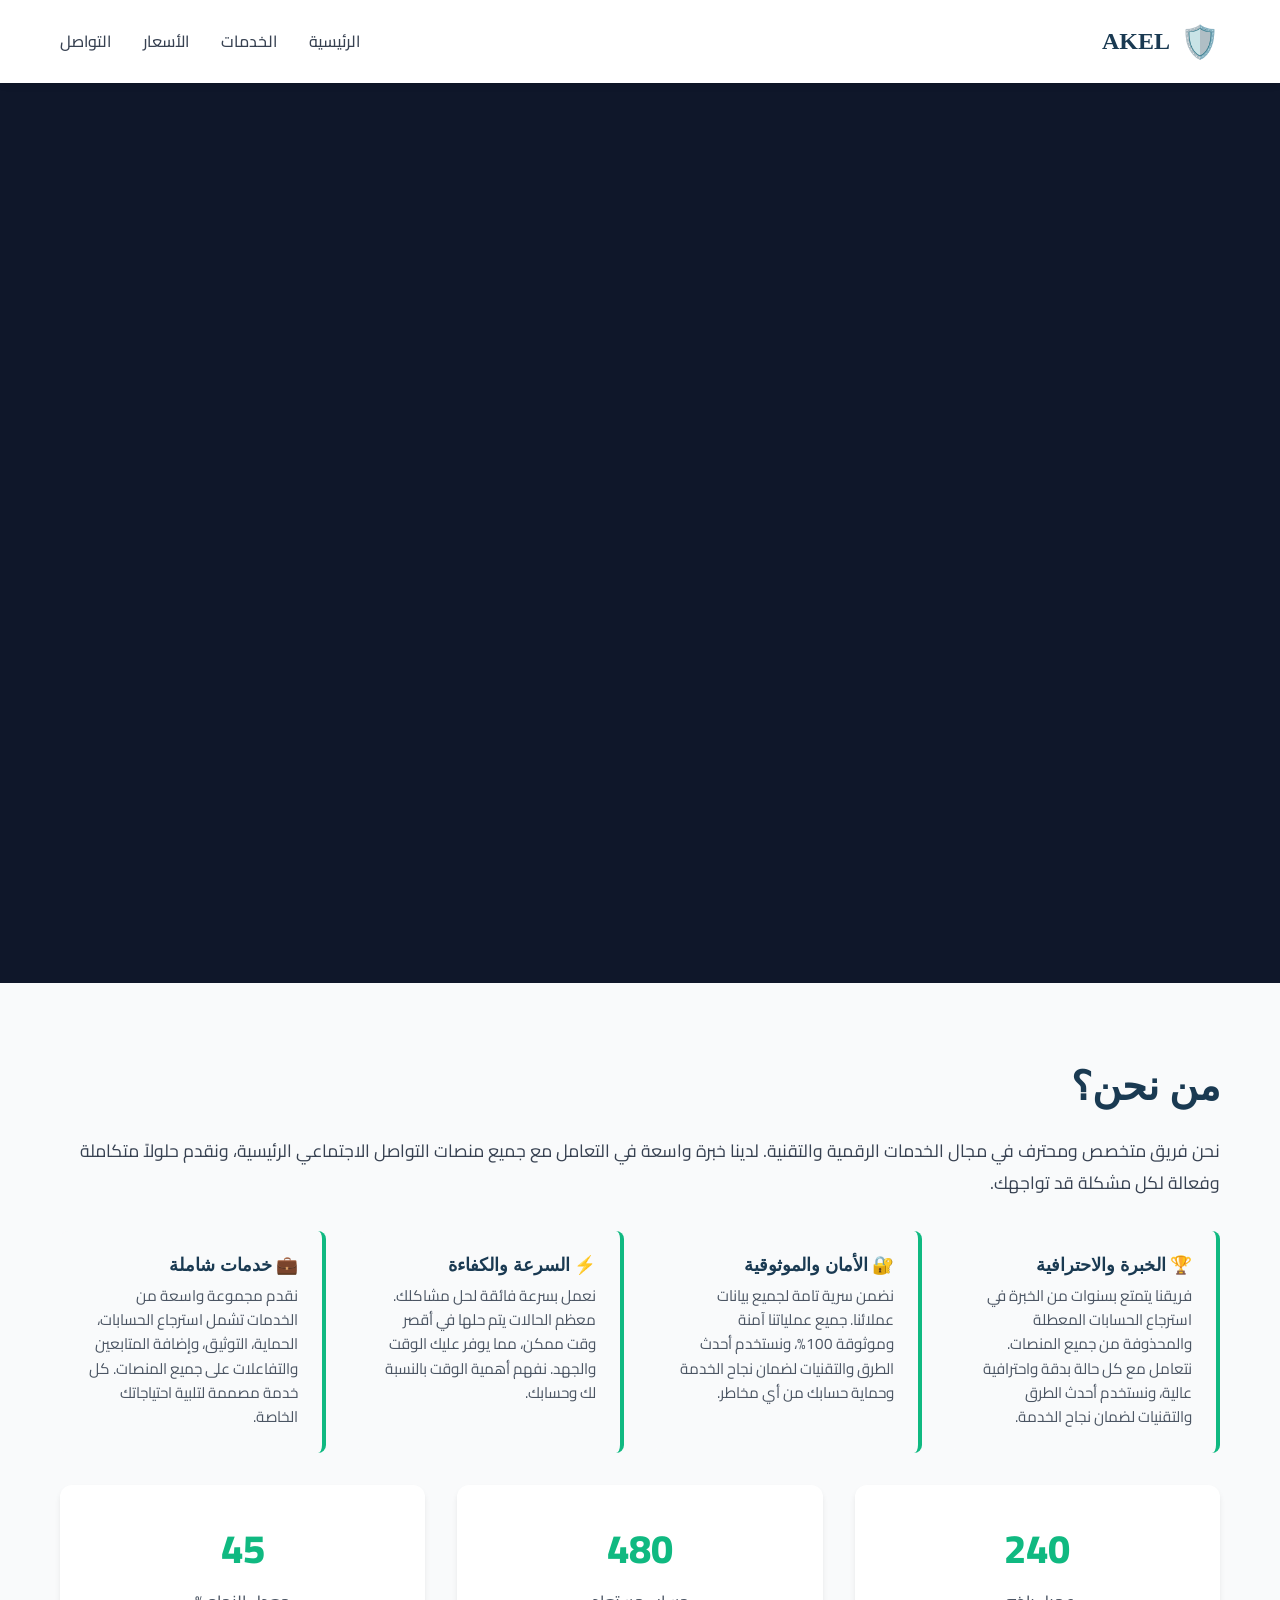
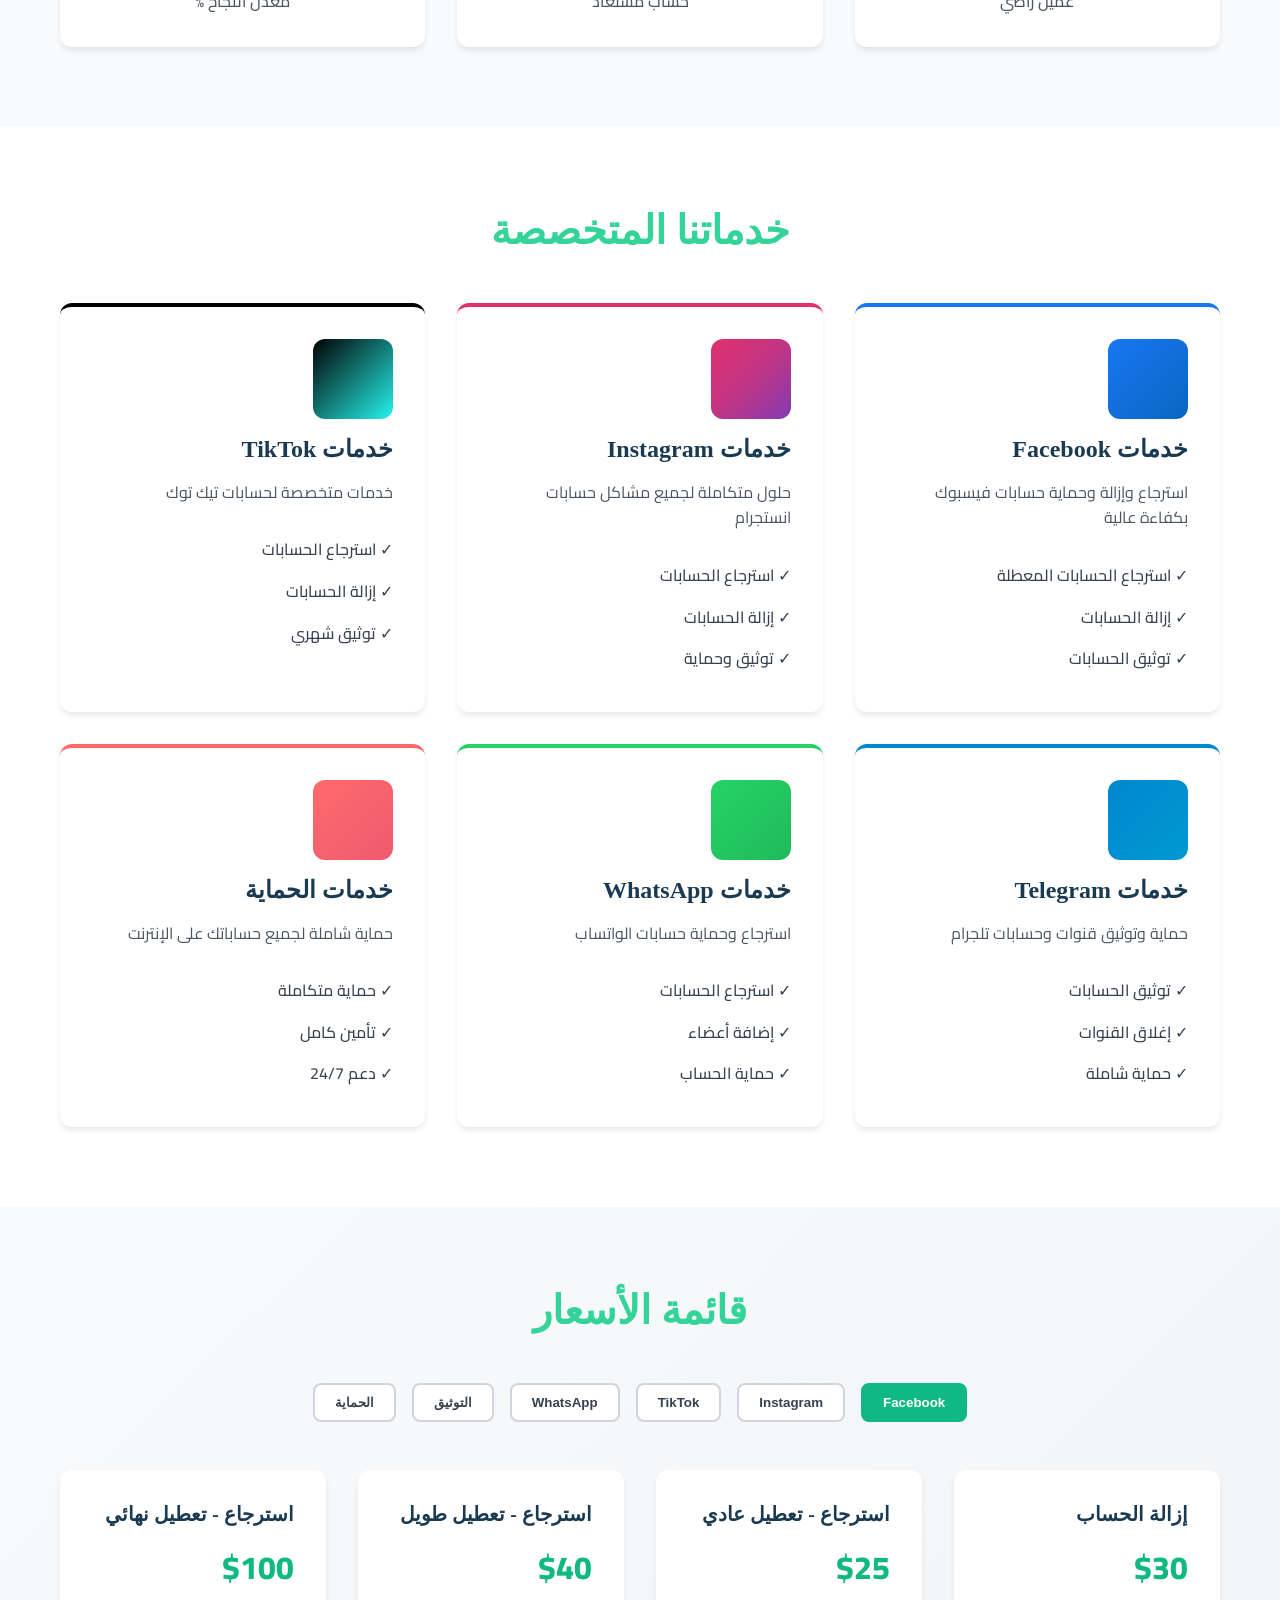
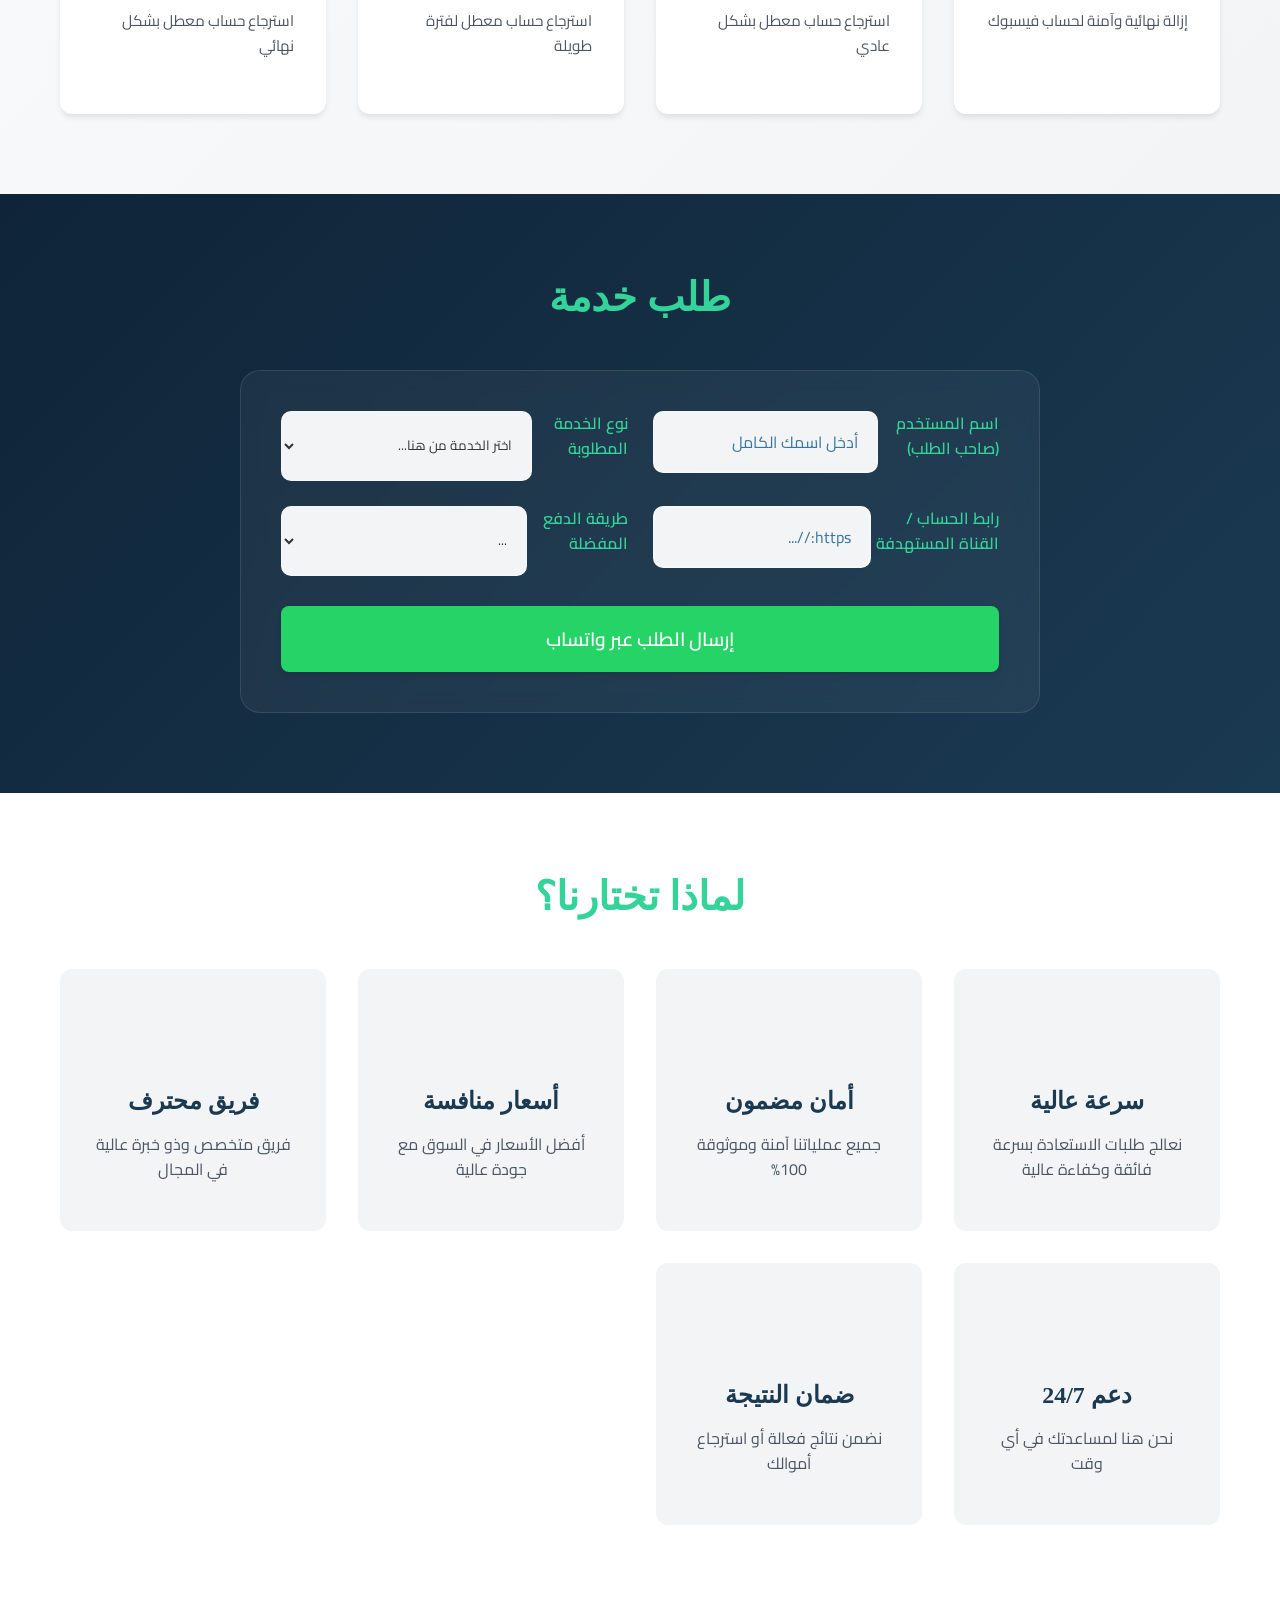
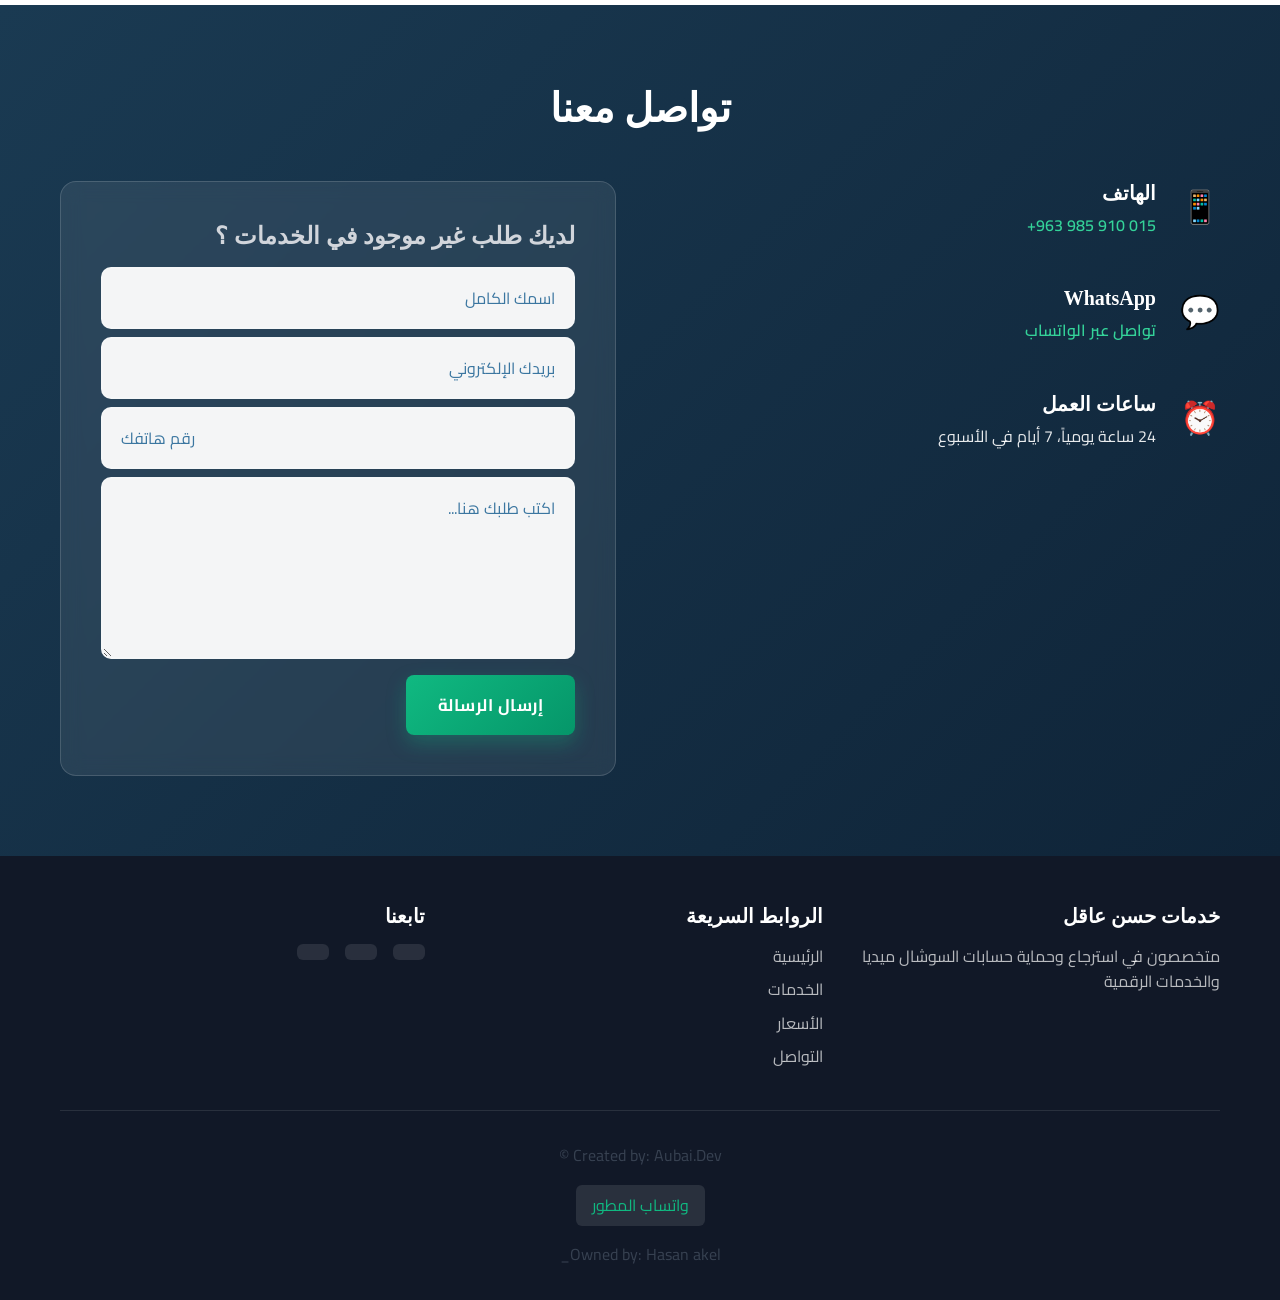
<file: index.html>
<!DOCTYPE html>
<html lang="ar" dir="rtl">
 <head>
  <meta charset="UTF-8" />
  <meta name="viewport" content="width=device-width, initial-scale=1.0" />

  <!-- Page Title -->
  <title>خدمات حسن عاقل الرقمية - استرجاع وحماية الحسابات</title>

  <!-- Basic SEO -->
  <meta
    name="description"
    content="خدمات متخصصة في استرجاع وحماية حسابات السوشال ميديا والخدمات الرقمية"
  />
  <meta name="application-name" content="Hasan Akel" />
  <meta name="apple-mobile-web-app-title" content="Hasan Akel" />

  <!-- Open Graph / Social Preview -->
  <meta property="og:type" content="website" />
  <meta property="og:url" content="https://hasanakel.vercel.app" />
  <meta property="og:title" content="خدمات حسن عاقل الرقمية" />
  <meta
    property="og:description"
    content="استرجاع وحماية حسابات السوشال ميديا بأمان واحترافية."
  />
  <meta property="og:image" content="preview.png" />
  <meta property="og:site_name" content="Hasan Akel" />

  <!-- Favicon -->
  <link rel="icon" type="image/png" href="favicon.png" />

  <!-- Structured Data (Google) -->
  <script type="application/ld+json">
  {
    "@context": "https://schema.org",
    "@type": "WebSite",
    "name": "Hasan Akel",
    "url": "https://hasanakel.vercel.app"
  }
  </script>

  <!-- Fonts -->
  <link rel="preconnect" href="https://fonts.googleapis.com" />
  <link rel="preconnect" href="https://fonts.gstatic.com" crossorigin />
  <link
    href="https://fonts.googleapis.com/css2?family=Cairo:wght@400;800&display=swap"
    rel="stylesheet"
  />

  <!-- CSS -->
  <link rel="stylesheet" href="styles.css" />
 </head>
  <body>
    <!-- Navigation Bar -->
    <nav class="navbar">
      <div class="container">
        <div class="nav-content">
          <div class="logo">
            <span class="logo-icon">🛡️</span>
            <span class="logo-text"> AKEL </span>
          </div>
          <button
            class="mobile-menu-btn"
            id="mobileMenuBtn"
            aria-label="قائمة التنقل الرئيسية"
            aria-expanded="false"
          >
            <span></span>
            <span></span>
            <span></span>
          </button>
          <ul class="nav-menu" id="navMenu">
            <li><a href="#home" class="nav-link">الرئيسية</a></li>
            <li><a href="#services" class="nav-link">الخدمات</a></li>
            <li><a href="#pricing" class="nav-link">الأسعار</a></li>
            <li><a href="#contact" class="nav-link">التواصل</a></li>
          </ul>
        </div>
      </div>
    </nav>

    <!-- Hero Section -->
    <section class="hero" id="home">
      <!-- كود الفيديو -->
      <video autoplay muted loop playsinline preload="none" class="hero-video">
        <!-- رابط فيديو تقني (شبكات/تكنولوجيا) -->
        <source src="background.mp4" type="video/mp4" />
        متصفحك لا يدعم الفيديو.
      </video>
    </section>
    <!-- About Section -->
    <section class="about">
      <div class="container">
        <div class="about-content">
          <div class="about-text">
            <h2>من نحن؟</h2>
            <p>
              نحن فريق متخصص ومحترف في مجال الخدمات الرقمية والتقنية. لدينا خبرة
              واسعة في التعامل مع جميع منصات التواصل الاجتماعي الرئيسية، ونقدم
              حلولاً متكاملة وفعالة لكل مشكلة قد تواجهك.
            </p>

            <div class="about-features">
              <div class="about-feature">
                <h4>🏆 الخبرة والاحترافية</h4>
                <p>
                  فريقنا يتمتع بسنوات من الخبرة في استرجاع الحسابات المعطلة
                  والمحذوفة من جميع المنصات. نتعامل مع كل حالة بدقة واحترافية
                  عالية، ونستخدم أحدث الطرق والتقنيات لضمان نجاح الخدمة.
                </p>
              </div>
              <div class="about-feature">
                <h4>🔐 الأمان والموثوقية</h4>
                <p>
                  نضمن سرية تامة لجميع بيانات عملائنا. جميع عملياتنا آمنة
                  وموثوقة 100%، ونستخدم أحدث الطرق والتقنيات لضمان نجاح الخدمة
                  وحماية حسابك من أي مخاطر.
                </p>
              </div>
              <div class="about-feature">
                <h4>⚡ السرعة والكفاءة</h4>
                <p>
                  نعمل بسرعة فائقة لحل مشاكلك. معظم الحالات يتم حلها في أقصر وقت
                  ممكن، مما يوفر عليك الوقت والجهد. نفهم أهمية الوقت بالنسبة لك
                  وحسابك.
                </p>
              </div>
              <div class="about-feature">
                <h4>💼 خدمات شاملة</h4>
                <p>
                  نقدم مجموعة واسعة من الخدمات تشمل استرجاع الحسابات، الحماية،
                  التوثيق، وإضافة المتابعين والتفاعلات على جميع المنصات. كل خدمة
                  مصممة لتلبية احتياجاتك الخاصة.
                </p>
              </div>
            </div>

            <div class="stats">
              <div class="stat-item">
                <span class="stat-number" data-target="500">0</span>
                <span class="stat-label">عميل راضي</span>
              </div>
              <div class="stat-item">
                <span class="stat-number" data-target="1000">0</span>
                <span class="stat-label">حساب مستعاد</span>
              </div>
              <div class="stat-item">
                <span class="stat-number" data-target="95">0</span>
                <span class="stat-label">معدل النجاح %</span>
              </div>
            </div>
          </div>
        </div>
      </div>
    </section>

    <!-- Services Section -->
    <section class="services" id="services">
      <div class="container">
        <h2 class="section-title">خدماتنا المتخصصة</h2>
        <div class="services-grid">
          <!-- Facebook Services -->
          <div class="service-card facebook-card">
            <div class="service-icon facebook-icon">
              <i class="fab fa-facebook-f"></i>
            </div>
            <h3>خدمات Facebook</h3>
            <p>استرجاع وإزالة وحماية حسابات فيسبوك بكفاءة عالية</p>
            <ul class="service-list">
              <li>✓ استرجاع الحسابات المعطلة</li>
              <li>✓ إزالة الحسابات</li>
              <li>✓ توثيق الحسابات</li>
            </ul>
          </div>

          <!-- Instagram Services -->
          <div class="service-card instagram-card">
            <div class="service-icon instagram-icon">
              <i class="fab fa-instagram"></i>
            </div>
            <h3>خدمات Instagram</h3>
            <p>حلول متكاملة لجميع مشاكل حسابات انستجرام</p>
            <ul class="service-list">
              <li>✓ استرجاع الحسابات</li>
              <li>✓ إزالة الحسابات</li>
              <li>✓ توثيق وحماية</li>
            </ul>
          </div>

          <!-- TikTok Services -->
          <div class="service-card tiktok-card">
            <div class="service-icon tiktok-icon">
              <i class="fab fa-tiktok"></i>
            </div>
            <h3>خدمات TikTok</h3>
            <p>خدمات متخصصة لحسابات تيك توك</p>
            <ul class="service-list">
              <li>✓ استرجاع الحسابات</li>
              <li>✓ إزالة الحسابات</li>
              <li>✓ توثيق شهري</li>
            </ul>
          </div>

          <!-- Telegram Services -->
          <div class="service-card telegram-card">
            <div class="service-icon telegram-icon">
              <i class="fab fa-telegram"></i>
            </div>
            <h3>خدمات Telegram</h3>
            <p>حماية وتوثيق قنوات وحسابات تلجرام</p>
            <ul class="service-list">
              <li>✓ توثيق الحسابات</li>
              <li>✓ إغلاق القنوات</li>
              <li>✓ حماية شاملة</li>
            </ul>
          </div>

          <!-- WhatsApp Services -->
          <div class="service-card whatsapp-card">
            <div class="service-icon whatsapp-icon">
              <i class="fab fa-whatsapp"></i>
            </div>
            <h3>خدمات WhatsApp</h3>
            <p>استرجاع وحماية حسابات الواتساب</p>
            <ul class="service-list">
              <li>✓ استرجاع الحسابات</li>
              <li>✓ إضافة أعضاء</li>
              <li>✓ حماية الحساب</li>
            </ul>
          </div>

          <!-- Security Services -->
          <div class="service-card security-card">
            <div class="service-icon security-icon">
              <i class="fas fa-shield-alt"></i>
            </div>
            <h3>خدمات الحماية</h3>
            <p>حماية شاملة لجميع حساباتك على الإنترنت</p>
            <ul class="service-list">
              <li>✓ حماية متكاملة</li>
              <li>✓ تأمين كامل</li>
              <li>✓ دعم 24/7</li>
            </ul>
          </div>
        </div>
      </div>
    </section>

    <!-- Pricing Section -->
    <section class="pricing" id="pricing">
      <div class="container">
        <h2 class="section-title">قائمة الأسعار</h2>
        <div class="pricing-tabs">
          <button class="tab-btn active" data-tab="facebook">Facebook</button>
          <button class="tab-btn" data-tab="instagram">Instagram</button>
          <button class="tab-btn" data-tab="tiktok">TikTok</button>
          <button class="tab-btn" data-tab="WhatsApp">WhatsApp</button>
          <button class="tab-btn" data-tab="verification">التوثيق</button>
          <button class="tab-btn" data-tab="security">الحماية</button>
        </div>

        <div class="pricing-content">
          <!-- Facebook Pricing -->
          <div class="tab-content active" id="facebook">
            <div class="pricing-grid">
              <div class="pricing-card">
                <h4>إزالة الحساب</h4>
                <div class="price">$30</div>
                <p class="description">إزالة نهائية وآمنة لحساب فيسبوك</p>
              </div>
              <div class="pricing-card">
                <h4>استرجاع - تعطيل عادي</h4>
                <div class="price">$25</div>
                <p class="description">استرجاع حساب معطل بشكل عادي</p>
              </div>
              <div class="pricing-card">
                <h4>استرجاع - تعطيل طويل</h4>
                <div class="price">$40</div>
                <p class="description">استرجاع حساب معطل لفترة طويلة</p>
              </div>
              <div class="pricing-card">
                <h4>استرجاع - تعطيل نهائي</h4>
                <div class="price">$100</div>
                <p class="description">استرجاع حساب معطل بشكل نهائي</p>
              </div>
            </div>
          </div>

          <!-- Instagram Pricing -->
          <div class="tab-content" id="instagram">
            <div class="pricing-grid">
              <div class="pricing-card">
                <h4>إزالة الحساب</h4>
                <div class="price">$30</div>
                <p class="description">إزالة نهائية وآمنة لحساب انستجرام</p>
              </div>
              <div class="pricing-card">
                <h4>استرجاع</h4>
                <div class="price">$40 - $100</div>
                <p class="description">حسب نوع التعطيل والحالة</p>
              </div>
            </div>
          </div>

          <!-- TikTok Pricing -->
          <div class="tab-content" id="tiktok">
            <div class="pricing-grid">
              <div class="pricing-card">
                <h4>إزالة الحساب</h4>
                <div class="price">$50</div>
                <p class="description">إزالة نهائية لحساب تيك توك</p>
              </div>
              <div class="pricing-card">
                <h4>استرجاع الحساب</h4>
                <div class="price">$50 - $100</div>
                <p class="description">حسب نوع التعطيل والحالة</p>
              </div>
            </div>
          </div>
          <div class="tab-content" id="WhatsApp">
            <div class="pricing-card">
              <h4>استرجاع حساب واتساب</h4>
              <div class="price">$35</div>
              <p class="description">استرجاع حساب واتساب مينا</p>
            </div>
          </div>
          <!-- Verification Pricing -->
          <div class="tab-content" id="verification">
            <div class="pricing-grid">
              <div class="pricing-card">
                <h4>توثيق Facebook</h4>
                <div class="price">$10/شهر</div>
                <p class="description">توثيق شهري لحساب فيسبوك</p>
              </div>
              <div class="pricing-card">
                <h4>توثيق Instagram</h4>
                <div class="price">$10/شهر</div>
                <p class="description">توثيق شهري لحساب انستجرام</p>
              </div>
              <div class="pricing-card">
                <h4>توثيق Telegram</h4>
                <div class="price">$6/شهر</div>
                <p class="description">توثيق شهري لحساب تلجرام</p>
              </div>
              <div class="pricing-card">
                <h4>توثيق TikTok</h4>
                <div class="price">$10/شهر</div>
                <p class="description">توثيق شهري لحساب تيك توك</p>
              </div>
            </div>
          </div>

          <!-- Security Pricing -->
          <div class="tab-content" id="security">
            <div class="pricing-grid">
              <div class="pricing-card featured">
                <div class="badge">الأفضل</div>
                <h4>حماية شاملة</h4>
                <div class="price">$20</div>
                <p class="description">حماية شاملة وتأمين كامل لجميع حساباتك</p>
                <ul class="features-list">
                  <li>✓ حماية على جميع المنصات</li>
                  <li>✓ تأمين كامل</li>
                  <li>✓ دعم 24/7</li>
                </ul>
              </div>
            </div>
          </div>
        </div>
      </div>
    </section>

    <!-- Request service section   -->
    <section class="quick-order" id="order-now">
      <div class="container">
        <h2 class="section-title">طلب خدمة</h2>
        <div class="order-form-container">
          <form id="whatsappOrderForm">
            <div class="form-grid">
              <!-- اسم العميل -->
              <div class="form-group">
                <label>اسم المستخدم (صاحب الطلب)</label>
                <input
                  type="text"
                  id="custName"
                  placeholder="أدخل اسمك الكامل"
                  required
                />
              </div>

              <!-- اختيار الخدمة -->
              <div class="form-group">
                <label>نوع الخدمة المطلوبة</label>
                <select id="serviceType" required>
                  <option value="" disabled selected>
                    اختر الخدمة من هنا...
                  </option>
                  <optgroup label="خدمات فيسبوك">
                    <option>استرجاع فيسبوك (تعطيل عادي)</option>
                    <option>استرجاع فيسبوك (تعطيل نهائي)</option>
                    <option>إزالة حساب فيسبوك</option>
                  </optgroup>
                  <optgroup label="خدمات انستجرام">
                    <option>استرجاع حساب انستجرام</option>
                    <option>إزالة حساب انستجرام</option>
                    <option>حماية وتأمين انستجرام</option>
                  </optgroup>
                  <optgroup label="خدمات التوثيق">
                    <option>توثيق (فيسبوك/انستا)</option>
                    <option>توثيق تلجرام</option>
                    <option>توثيق تيك توك</option>
                  </optgroup>
                  <optgroup label="خدمات تيكتوك">
                    <option>ازالة حساب تيكتوك</option>
                    <option>حساب تيكتوك - استرجاع</option>
                  </optgroup>
                  <optgroup label="خدمات تقنية أخرى">
                    <option>فك بند واتساب</option>
                    <option>حماية شاملة لكافة الحسابات</option>
                    <option>تزويد متابعين وتفاعل</option>
                  </optgroup>
                </select>
              </div>

              <!-- رابط الحساب -->
              <div class="form-group">
                <label>رابط الحساب / القناة المستهدفة</label>
                <input
                  type="url"
                  id="accountLink"
                  placeholder="https://..."
                  required
                />
              </div>

              <!-- طريقة الدفع -->
              <div class="form-group">
                <label>طريقة الدفع المفضلة</label>
                <select id="paymentMethod" required>
                  <option value="">...</option>
                  <option value="سيريتل كاش">سيريتل كاش</option>
                  <option value="MTN كاش">MTN كاش</option>
                </select>
              </div>
            </div>
            <!-- صندوق معلومات الدفع المطور مع الملاحظة الهامة -->
            <div
              id="paymentDetailsBox"
              class="payment-details-box"
              style="display: none"
            >
              <h4 id="paymentTitleText">رقم حساب سيرياتيل كاش:</h4>
              <div class="account-number">0985910015</div>

              <p class="instruction-text">
                يرجى التحويل إلى الحساب أعلاه أولاً.
              </p>

              <!-- الملاحظة الهامة جداً -->
              <div class="critical-note">
                <i class="fas fa-exclamation-triangle"></i>
                <strong>ملاحظة هامة جداً:</strong>
                يجب تصوير لقطة شاشة (Screenshot) واضحة لعملية الدفع الناجحة،
                وإرسال الصورة فوراً مع هذا الطلب لتأكيد اشتراكك.
              </div>
            </div>
            <button type="submit" class="btn btn-primary order-btn">
              <i class="fab fa-whatsapp"></i> إرسال الطلب عبر واتساب
            </button>
          </form>
        </div>
      </div>
    </section>

    <!-- Features Section -->
    <section class="features">
      <div class="container">
        <h2 class="section-title">لماذا تختارنا؟</h2>
        <div class="features-grid">
          <div class="feature-item">
            <div class="feature-icon"><i class="fas fa-bolt"></i></div>
            <h3>سرعة عالية</h3>
            <p>نعالج طلبات الاستعادة بسرعة فائقة وكفاءة عالية</p>
          </div>
          <div class="feature-item">
            <div class="feature-icon"><i class="fas fa-shield-alt"></i></div>
            <h3>أمان مضمون</h3>
            <p>جميع عملياتنا آمنة وموثوقة 100%</p>
          </div>
          <div class="feature-item">
            <div class="feature-icon"><i class="fas fa-dollar-sign"></i></div>
            <h3>أسعار منافسة</h3>
            <p>أفضل الأسعار في السوق مع جودة عالية</p>
          </div>
          <div class="feature-item">
            <div class="feature-icon"><i class="fas fa-users"></i></div>
            <h3>فريق محترف</h3>
            <p>فريق متخصص وذو خبرة عالية في المجال</p>
          </div>
          <div class="feature-item">
            <div class="feature-icon"><i class="fas fa-headset"></i></div>
            <h3>دعم 24/7</h3>
            <p>نحن هنا لمساعدتك في أي وقت</p>
          </div>
          <div class="feature-item">
            <div class="feature-icon"><i class="fas fa-check-circle"></i></div>
            <h3>ضمان النتيجة</h3>
            <p>نضمن نتائج فعالة أو استرجاع أموالك</p>
          </div>
        </div>
      </div>
    </section>

    <!-- Contact Section -->
    <section class="contact" id="contact">
      <div class="container">
        <h2 class="section-title">تواصل معنا</h2>
        <div class="contact-content">
          <div class="contact-info">
            <div class="info-item">
              <span class="info-icon">📱</span>
              <div>
                <h4>الهاتف</h4>
                <p>
                  <a id="phoneNumber" href="tel:+963985910015"
                    >+963 985 910 015</a
                  >
                </p>
              </div>
            </div>
            <div class="info-item">
              <span class="info-icon">💬</span>
              <div>
                <h4>WhatsApp</h4>
                <p>
                  <a href="https://wa.me/963985910015" target="_blank"
                    >تواصل عبر الواتساب</a
                  >
                </p>
              </div>
            </div>
            <div class="info-item">
              <span class="info-icon">⏰</span>
              <div>
                <h4>ساعات العمل</h4>
                <p>24 ساعة يومياً، 7 أيام في الأسبوع</p>
              </div>
            </div>
          </div>
          <div class="contact-form">
            <form id="contactForm">
              <h3 style="color: #d1d5db; margin-bottom: 1rem">
                لديك طلب غير موجود في الخدمات ؟
              </h3>
              <!-- في حقل الاسم: -->
              <div class="form-group">
                <label for="contactName" style="display: none"
                  >اسمك الكامل</label
                >
                <input
                  type="text"
                  placeholder="اسمك الكامل"
                  id="contactName"
                  required
                />
              </div>
              <!-- في حقل البريد: -->
              <div class="form-group">
                <label for="contactEmail" style="display: none"
                  >بريدك الإلكتروني</label
                >
                <input
                  type="email"
                  placeholder="بريدك الإلكتروني"
                  id="contactEmail"
                  required
                />
              </div>
              <!-- في حقل الهاتف: -->
              <div class="form-group">
                <label for="contactPhone" style="display: none"
                  >رقم هاتفك</label
                >
                <input
                  type="tel"
                  placeholder="رقم هاتفك"
                  id="contactPhone"
                  required
                />
              </div>
              <!-- في حقل الرسالة: -->
              <div class="form-group">
                <label for="contactMessage" style="display: none"
                  >اكتب طلبك هنا</label
                >
                <textarea
                  placeholder="اكتب طلبك هنا..."
                  id="contactMessage"
                  rows="5"
                  required
                ></textarea>
              </div>
              <button type="submit" class="btn btn-primary">
                إرسال الرسالة
              </button>
            </form>
          </div>
        </div>
      </div>
    </section>

    <!-- Footer -->
    <footer class="footer">
      <div class="container">
        <div class="footer-content">
          <div class="footer-section">
            <h4>خدمات حسن عاقل</h4>
            <p>
              متخصصون في استرجاع وحماية حسابات السوشال ميديا والخدمات الرقمية
            </p>
          </div>
          <div class="footer-section">
            <h4>الروابط السريعة</h4>
            <ul>
              <li><a href="#home">الرئيسية</a></li>
              <li><a href="#services">الخدمات</a></li>
              <li><a href="#pricing">الأسعار</a></li>
              <li><a href="#contact">التواصل</a></li>
            </ul>
          </div>
          <div class="footer-section">
            <h4>تابعنا</h4>
            <div class="social-links">
              <!-- الكود المعدل: -->
              <a
                href="https://www.facebook.com/share/1GpLkVhTzq/"
                class="social-link facebook"
                target="_blank"
                aria-label="صفحة حسن عاقل على فيسبوك"
                ><i class="fab fa-facebook-f"></i
              ></a>

              <!-- إضافة كلاس instagram -->
              <a
                href="https://www.instagram.com/h_n_akel?igsh=ZTV5NGE1MzVsYjIy"
                class="social-link instagram"
                target="_blank"
                aria-label="صفحة حسن عاقل على انسغرام"
                ><i class="fab fa-instagram"></i
              ></a>

              <!-- الواتساب لديه الكلاس فعلياً -->
              <a
                href="https://wa.me/963985910015"
                class="social-link whatsapp-footer"
                target="_blank"
                aria-label="قناة حسن عاقل على واتس اب"
                ><i class="fab fa-whatsapp"></i
              ></a>
            </div>
          </div>
        </div>
        <div class="footer-bottom">
          <p>Created by: Aubai.Dev &copy;</p>
          <p>
            <a
              href="https://api.whatsapp.com/send?phone=963997008722"
              class="social-link whatsapp-footer"
              target="_blank"
              aria-label="قناة حسن عاقل على واتس اب"
              >واتساب المطور</a
            >
          </p>
          <p>Owned by: Hasan akel_</p>
        </div>
      </div>
    </footer>
    <button id="backToTop" class="back-to-top" title="العودة للأعلى">
      <i class="fas fa-chevron-up"></i>
    </button>
    <script src="script.js"></script>
  </body>
</html>
</file>
<file: styles.css>
/* ===================================
   HASSAN AQEL SERVICES - DESIGN SYSTEM
   ===================================
   
   Design Philosophy: Modern, Professional, Tech-Forward
   - Bold Typography: Playfair Display for headers, Cairo for body
   - Color Palette: Deep blue (#1a3a52), Vibrant green (#10b981), Neutral grays
   - Spacing: Generous whitespace, 8px grid system
   - Interactions: Smooth transitions, hover effects, scroll animations
   - Depth: Subtle shadows, layered cards, gradient accents
*/

/* ===================================
   1. ROOT & VARIABLES
   =================================== */

:root {
  --primary: #1a3a52;
  --primary-dark: #0f2438;
  --primary-light: #3f97d6;
  --accent: #10b981;
  --accent-light: #34d399;
  --accent-dark: #059669;
  --danger: #ef4444;
  --warning: #f59e0b;
  --success: #10b981;
  --gray-50: #f9fafb;
  --gray-100: #f3f4f6;
  --gray-200: #e5e7eb;
  --gray-300: #d1d5db;
  --gray-400: #3b76a0;
  --gray-500: #6b7280;
  --gray-600: #4b5563;
  --gray-700: #374151;
  --gray-800: #1f2937;

  --gray-900: #111827;

  --font-display: "Playfair Display", serif;
  --font-body: "Cairo", sans-serif;

  --shadow-sm: 0 1px 2px 0 rgba(0, 0, 0, 0.05);
  --shadow-md: 0 4px 6px -1px rgba(0, 0, 0, 0.1);
  --shadow-lg: 0 10px 15px -3px rgba(0, 0, 0, 0.1);
  --shadow-xl: 0 20px 25px -5px rgba(0, 0, 0, 0.1);
  --shadow-2xl: 0 25px 50px -12px rgba(0, 0, 0, 0.25);

  --transition: all 0.3s cubic-bezier(0.4, 0, 0.2, 1);
  --transition-fast: all 0.15s ease-out;
}

/* ===================================
   2. GLOBAL STYLES
   =================================== */

* {
  margin: 0;
  padding: 0;
  box-sizing: border-box;
}

html {
  scroll-behavior: smooth;
}

body {
  font-family: var(--font-body);
  color: var(--gray-800);
  background-color: #ffffff;
  line-height: 1.6;
  overflow-x: hidden;
}

.container {
  max-width: 1200px;
  margin: 0 auto;
  padding: 0 20px;
}

/* ===================================
   3. TYPOGRAPHY
   =================================== */

h1,
h2,
h3,
h4,
h5,
h6 {
  font-family: var(--font-display);
  font-weight: 700;
  line-height: 1.2;
  color: var(--primary);
}

h1 {
  font-size: 3.5rem;
  font-weight: 800;
}

h2 {
  font-size: 2.5rem;
  margin-bottom: 1rem;
}

h3 {
  font-size: 1.5rem;
}

h4 {
  font-size: 1.25rem;
}

p {
  font-size: 1rem;
  color: var(--gray-700);
  margin-bottom: 1rem;
}

a {
  color: var(--accent);
  text-decoration: none;
  transition: var(--transition-fast);
}

a:hover {
  color: var(--accent-dark);
}

/* ===================================
   4. BUTTONS
   =================================== */

.btn {
  display: inline-block;
  padding: 12px 28px;
  border: none;
  border-radius: 8px;
  font-family: var(--font-body);
  font-size: 1rem;
  font-weight: 600;
  cursor: pointer;
  transition: var(--transition);
  text-align: center;
  white-space: nowrap;
}

.btn-primary {
  background: linear-gradient(
    135deg,
    var(--accent) 0%,
    var(--accent-dark) 100%
  );
  color: white;
  box-shadow: var(--shadow-md);
}

.btn-primary:hover {
  transform: translateY(-2px);
  box-shadow: var(--shadow-lg);
}

.btn-secondary {
  background: transparent;
  color: var(--primary-light);
  border: 2px solid var(--primary-light);
}

.btn-secondary:hover {
  background: var(--primary);
  color: white;
}
/* تأثيرات الألوان لروابط التواصل في الفوتر */

/* فيسبوك - اللون الأزرق الرسمي */
.social-link.facebook:hover {
  background-color: #1877f2 !important;
  color: white !important;
  border-color: #1877f2 !important;
  box-shadow: 0 4px 15px rgba(24, 119, 242, 0.4);
}

/* انستغرام - تدرج لوني احترافي */
.social-link.instagram:hover {
  background: linear-gradient(
    45deg,
    #f09433 0%,
    #e6683c 25%,
    #dc2743 50%,
    #cc2366 75%,
    #bc1888 100%
  ) !important;
  color: white !important;
  border-color: transparent !important;
  box-shadow: 0 4px 15px rgba(220, 39, 67, 0.4);
}

/* واتساب - اللون الأخضر الرسمي (تم تحديثه للتناسق) */
.social-link.whatsapp-footer:hover {
  background-color: #25d366 !important;
  color: white !important;
  border-color: #25d366 !important;
  box-shadow: 0 4px 15px rgba(37, 211, 102, 0.4);
}

/* ===================================
   5. NAVIGATION BAR
   =================================== */

.navbar {
  position: sticky;
  top: 0;
  z-index: 1000;
  background: white;
  box-shadow: var(--shadow-md);
  transition: var(--transition);
}

.nav-content {
  display: flex;
  justify-content: space-between;
  align-items: center;
  padding: 1rem 0;
}

.logo {
  display: flex;
  align-items: center;
  gap: 10px;
  font-size: 1.5rem;
  font-weight: 700;
  color: var(--primary);
}

.logo-icon {
  font-size: 2rem;
}

.logo-text {
  font-family: var(--font-display);
}

.nav-menu {
  display: flex;
  list-style: none;
  gap: 2rem;
}

.nav-link {
  color: var(--gray-700);
  font-weight: 500;
  position: relative;
  transition: var(--transition-fast);
}

.nav-link::after {
  content: "";
  position: absolute;
  bottom: -5px;
  right: 0;
  width: 0;
  height: 2px;
  background: var(--accent);
  transition: width 0.3s ease;
}

.nav-link:hover::after {
  width: 100%;
}

.mobile-menu-btn {
  display: none;
  flex-direction: column;
  gap: 5px;
  background: none;
  border: none;
  cursor: pointer;
}

.mobile-menu-btn span {
  width: 25px;
  height: 3px;
  background: var(--primary);
  border-radius: 2px;
  transition: var(--transition-fast);
}

/* ===================================
   6. HERO SECTION (VIDEO BACKGROUND)
   =================================== */

.hero {
  position: relative;
  min-height: 100vh;
  display: flex;
  align-items: center;
  overflow: hidden;
  background-color: #0f172a; /* لون احتياطي في حال تأخر الفيديو */
}

/* تنسيق الفيديو ليكون خلفية كاملة */
.hero-video {
  position: absolute;
  top: 0;
  left: 0;
  width: 100%;
  height: 100%;
  object-fit: cover; /* يضمن تغطية الفيديو للشاشة دون تشويه */
  z-index: 0;
}


.hero-buttons {
  display: flex;
  gap: 1rem;
  animation: slideInUp 0.8s ease-out 0.2s both;
}

/* تنسيق الصور العائمة (Floating Cards) كما هي */
.hero-image {
  position: relative;
  left: 0;
  height: 400px;
}

.floating-card {
  position: absolute;
  width: 100px;
  height: 100px;
  background: white;
  border-radius: 12px;
  display: flex;
  align-items: center;
  justify-content: center;
  font-size: 3rem;
  box-shadow: var(--shadow-xl);
  animation: float 3s ease-in-out infinite;
}

.card-2 {
  top: 130px;
  right: 50px;
  animation-delay: 0.5s;
}
.card-3 {
  bottom: 50px;
  right: 150px;
  animation-delay: 1s;
}

@keyframes float {
  0%,
  100% {
    transform: translateY(0px);
  }
  50% {
    transform: translateY(-20px);
  }
}

@keyframes slideInUp {
  from {
    opacity: 0;
    transform: translateY(30px);
  }
  to {
    opacity: 1;
    transform: translateY(0);
  }
}

/* للموبايل */
/* للموبايل */
@media (max-width: 768px) {
  .hero {
    position: relative;
    min-height: 50vh;
    display: flex;
    align-items: center;
    overflow: hidden;
    background-color: #0f172a;
  }
  .hero-video {
    position: absolute;
    top: 0;
    left: 0;
    width: 100%;
    height: 100%;
    object-fit: contain;
    z-index: 0;
  }
}
/* ===================================
   7. ABOUT SECTION
   =================================== */

.about {
  padding: 5rem 0;
  background: var(--gray-50);
}

.about-text h2 {
  color: var(--primary);
  margin-bottom: 1.5rem;
}

.about-text p {
  font-size: 1.1rem;
  color: var(--gray-700);
  margin-bottom: 2rem;
  line-height: 1.8;
}

.about-features {
  display: grid;
  grid-template-columns: repeat(auto-fit, minmax(250px, 1fr));
  gap: 2rem;
  margin-bottom: 2rem;
}

.about-feature {
  background: var(--gray-50);
  padding: 1.5rem;
  border-radius: 8px;
  border-right: 4px solid var(--accent);
}

.about-feature h4 {
  color: var(--primary);
  margin-bottom: 0.5rem;
  font-size: 1.1rem;
}

.about-feature p {
  font-size: 0.95rem;
  color: var(--gray-600);
  margin-bottom: 0;
  line-height: 1.6;
}

.stats {
  display: grid;
  grid-template-columns: repeat(auto-fit, minmax(200px, 1fr));
  gap: 2rem;
  margin-top: 2rem;
}

.stat-item {
  text-align: center;
  padding: 2rem;
  background: white;
  border-radius: 12px;
  box-shadow: var(--shadow-md);
}

.stat-number {
  display: block;
  font-size: 2.5rem;
  font-weight: 800;
  color: var(--accent);
  margin-bottom: 0.5rem;
}

.stat-label {
  color: var(--gray-600);
  font-weight: 500;
}

/* ===================================
   8. SERVICES SECTION
   =================================== */

.services {
  padding: 5rem 0;
  background: white;
}

.section-title {
  text-align: center;
  margin-bottom: 3rem;
  font-size: 2.5rem;
  color: var(--accent-light);
}

.services-grid {
  display: grid;
  grid-template-columns: repeat(auto-fit, minmax(300px, 1fr));
  gap: 2rem;
}

.service-card {
  background: white;
  border-radius: 12px;
  padding: 2rem;
  box-shadow: var(--shadow-md);
  transition: var(--transition);
  border-top: 4px solid var(--accent);
}

.service-card:hover {
  transform: translateY(-8px);
  box-shadow: var(--shadow-xl);
}

.service-icon {
  font-size: 3rem;
  margin-bottom: 1rem;
  color: var(--accent);
  display: flex;
  align-items: center;
  justify-content: center;
  width: 80px;
  height: 80px;
  background: linear-gradient(
    135deg,
    var(--accent) 0%,
    var(--accent-dark) 100%
  );
  border-radius: 12px;
  color: white;
}

.service-icon i {
  font-size: 2.5rem;
}

/* Facebook Colors */
.facebook-icon {
  background: linear-gradient(135deg, #1877f2 0%, #0a66c2 100%) !important;
}

.facebook-card {
  border-top-color: #1877f2 !important;
}

.facebook-card:hover {
  box-shadow: 0 10px 30px rgba(24, 119, 242, 0.3);
}

/* Instagram Colors */
.instagram-icon {
  background: linear-gradient(
    135deg,
    #e1306c 0%,
    #c13584 50%,
    #833ab4 100%
  ) !important;
}

.instagram-card {
  border-top-color: #e1306c !important;
}

.instagram-card:hover {
  box-shadow: 0 10px 30px rgba(225, 48, 108, 0.3);
}

/* TikTok Colors */
.tiktok-icon {
  background: linear-gradient(135deg, #000000 0%, #25f4ee 100%) !important;
}

.tiktok-card {
  border-top-color: #000000 !important;
}

.tiktok-card:hover {
  box-shadow: 0 10px 30px rgba(0, 0, 0, 0.3);
}

/* Telegram Colors */
.telegram-icon {
  background: linear-gradient(135deg, #0088cc 0%, #0098d4 100%) !important;
}

.telegram-card {
  border-top-color: #0088cc !important;
}

.telegram-card:hover {
  box-shadow: 0 10px 30px rgba(0, 136, 204, 0.3);
}

/* WhatsApp Colors */
.whatsapp-icon {
  background: linear-gradient(135deg, #25d366 0%, #20ba5a 100%) !important;
}

.whatsapp-card {
  border-top-color: #25d366 !important;
}

.whatsapp-card:hover {
  box-shadow: 0 10px 30px rgba(37, 211, 102, 0.3);
}

/* Security Colors */
.security-icon {
  background: linear-gradient(135deg, #ff6b6b 0%, #ee5a6f 100%) !important;
}

.security-card {
  border-top-color: #ff6b6b !important;
}

.security-card:hover {
  box-shadow: 0 10px 30px rgba(255, 107, 107, 0.3);
}

.service-card h3 {
  margin-bottom: 1rem;
  color: var(--primary);
}

.service-card p {
  margin-bottom: 1.5rem;
  color: var(--gray-600);
}

.service-list {
  list-style: none;
}

.service-list li {
  padding: 0.5rem 0;
  color: var(--gray-700);
  font-weight: 500;
}

/* ===================================
   9. PRICING SECTION
   =================================== */

.pricing {
  padding: 5rem 0;
  background: linear-gradient(135deg, var(--gray-50) 0%, var(--gray-100) 100%);
}

.pricing-tabs {
  display: flex;
  justify-content: center;
  gap: 1rem;
  margin-bottom: 3rem;
  flex-wrap: wrap;
}

.tab-btn {
  padding: 10px 20px;
  border: 2px solid var(--gray-300);
  background: white;
  color: var(--gray-700);
  border-radius: 8px;
  cursor: pointer;
  transition: var(--transition);
  font-weight: 600;
}

.tab-btn.active {
  background: var(--accent);
  color: white;
  border-color: var(--accent);
}

.tab-btn:hover {
  border-color: var(--accent);
  color: var(--accent);
}

.pricing-content {
  position: relative;
}

.tab-content {
  display: none;
  animation: fadeIn 0.3s ease-out;
}

.tab-content.active {
  display: block;
}

@keyframes fadeIn {
  from {
    opacity: 0;
    transform: translateY(10px);
  }
  to {
    opacity: 1;
    transform: translateY(0);
  }
}

.pricing-grid {
  display: grid;
  grid-template-columns: repeat(auto-fit, minmax(250px, 1fr));
  gap: 2rem;
}

.pricing-card {
  background: white;
  border-radius: 12px;
  padding: 2rem;
  box-shadow: var(--shadow-md);
  transition: var(--transition);
  position: relative;
}

.pricing-card.featured {
  transform: scale(1.05);
  box-shadow: var(--shadow-xl);
  border: 2px solid var(--accent);
}

.pricing-card:hover {
  transform: translateY(-5px);
  box-shadow: var(--shadow-lg);
}

.pricing-card.featured:hover {
  transform: scale(1.05) translateY(-5px);
}

.badge {
  position: absolute;
  top: -12px;
  right: 20px;
  background: var(--accent);
  color: white;
  padding: 4px 12px;
  border-radius: 20px;
  font-size: 0.75rem;
  font-weight: 700;
}

.pricing-card h4 {
  color: var(--primary);
  margin-bottom: 1rem;
}

.price {
  font-size: 2rem;
  font-weight: 800;
  color: var(--accent);
  margin-bottom: 1rem;
}

.description {
  color: var(--gray-600);
  font-size: 0.95rem;
  margin-bottom: 1.5rem;
}

.features-list {
  list-style: none;
}

.features-list li {
  padding: 0.5rem 0;
  color: var(--gray-700);
  font-weight: 500;
}

/* ===================================
   10. FEATURES SECTION
   =================================== */

.features {
  padding: 5rem 0;
  background: white;
}

.features-grid {
  display: grid;
  grid-template-columns: repeat(auto-fit, minmax(250px, 1fr));
  gap: 2rem;
}

.feature-item {
  text-align: center;
  padding: 2rem;
  border-radius: 12px;
  background: var(--gray-100);
  transition: var(--transition);
}

.feature-item:hover {
  background: var(--accent);
  transform: translateY(-5px);
}

.feature-item:hover h3,
.feature-item:hover p {
  color: white;
}

.feature-icon {
  font-size: 3rem;
  margin-bottom: 1rem;
  color: var(--accent);
  display: flex;
  align-items: center;
  justify-content: center;
  width: 70px;
  height: 70px;
  background: var(--gray-100);
  border-radius: 50%;
}

.feature-item:hover .feature-icon {
  background: var(--accent);
  color: white;
}

.feature-icon i {
  font-size: 2rem;
}

.feature-item h3 {
  color: var(--primary);
  margin-bottom: 1rem;
}

.feature-item p {
  color: var(--gray-600);
}

/* ===================================
   11. QUICK ORDER
   =================================== */
.quick-order {
  padding: 80px 0;
  background: linear-gradient(135deg, #0f2438 0%, #1a3a52 100%);
  color: white;
}

.order-form-container {
  max-width: 800px;
  margin: 0 auto;
  background: rgba(255, 255, 255, 0.05);
  padding: 40px;
  border-radius: 20px;
  border: 1px solid rgba(255, 255, 255, 0.1);
  backdrop-filter: blur(10px);
}

.form-grid {
  display: grid;
  grid-template-columns: 1fr 1fr;
  gap: 25px;
  margin-bottom: 30px;
}

.quick-order .form-group label {
  display: block;
  margin-bottom: 10px;
  font-weight: 600;
  color: var(--accent-light);
}

.quick-order input,
.quick-order select {
  width: 100%;
  padding: 12px 15px;
  border-radius: 10px;
  border: 1px solid rgba(255, 255, 255, 0.2);
  background: rgba(255, 255, 255, 0.95);
  color: #333;
  font-family: "Cairo", sans-serif;
}

.order-btn {
  width: 100%;
  padding: 15px !important;
  font-size: 1.2rem !important;
  background: #25d366 !important;
  border: none !important;
}

.order-btn:hover {
  background: #1eb954 !important;
  transform: translateY(-3px);
}

/* للموبايل */
@media (max-width: 768px) {
  .form-grid {
    grid-template-columns: 1fr;
  }
}
/* تنسيق قسم طلب الخدمة الجديد */
.quick-order {
  padding: 80px 0;
  background: linear-gradient(135deg, #0f2438 0%, #1a3a52 100%);
  color: white;
}

.order-form-container {
  max-width: 800px;
  margin: 0 auto;
  background: rgba(255, 255, 255, 0.05);
  padding: 40px;
  border-radius: 20px;
  border: 1px solid rgba(255, 255, 255, 0.1);
  backdrop-filter: blur(10px);
}

.form-grid {
  display: grid;
  grid-template-columns: 1fr 1fr;
  gap: 25px;
  margin-bottom: 30px;
}

.quick-order .form-group label {
  display: block;
  margin-bottom: 10px;
  font-weight: 600;
  color: var(--accent-light);
}

.quick-order input,
.quick-order select {
  width: 100%;
  padding: 12px 15px;
  border-radius: 10px;
  border: 1px solid rgba(255, 255, 255, 0.2);
  background: rgba(255, 255, 255, 0.95);
  color: #333;
  font-family: "Cairo", sans-serif;
}

.order-btn {
  width: 100%;
  padding: 15px !important;
  font-size: 1.2rem !important;
  background: #25d366 !important; /* لون الواتساب */
  border: none !important;
}

.order-btn:hover {
  background: #1eb954 !important;
  transform: translateY(-3px);
}

/* للموبايل */
@media (max-width: 768px) {
  .form-grid {
    grid-template-columns: 1fr;
  }
}
/* تنسيق صندوق معلومات الدفع المماثل للصورة */
.payment-details-box {
  margin: 20px 0;
  padding: 20px;
  border-radius: 15px;
  text-align: center;
  background-color: #ffffff; /* خلفية بيضاء لبروز النص */
  color: #333;
  transition: all 0.3s ease-in-out;
  animation: fadeIn 0.5s ease;
}

.payment-details-box h4 {
  font-size: 1.3rem;
  margin-bottom: 15px;
  font-weight: 700;
}

.payment-details-box .account-number {
  font-size: 2.2rem;
  font-weight: 800;
  margin-bottom: 15px;
  letter-spacing: 2px;
  color: #000;
}

.payment-details-box p {
  font-size: 0.95rem;
  color: #666;
  margin-bottom: 0;
}

/* حالة سيريتل كاش (إطار أحمر منقط) */
.payment-details-box.syriatel-style {
  border: 3px dashed #d14d5d;
}
.payment-details-box.syriatel-style h4 {
  color: #d14d5d;
}

/* حالة MTN كاش (إطار أصفر منقط) */
.payment-details-box.mtn-style {
  border: 3px dashed #ffcc00;
}
.payment-details-box.mtn-style h4 {
  color: #cca300;
}

@keyframes fadeIn {
  from {
    opacity: 0;
    transform: translateY(-10px);
  }
  to {
    opacity: 1;
    transform: translateY(0);
  }
} /* تنسيق الملاحظة الهامة داخل صندوق الدفع */
.critical-note {
  margin-top: 15px;
  padding: 12px;
  background-color: #fff5f5; /* خلفية محمرة خفيفة */
  border: 1px solid #feb2b2;
  border-radius: 10px;
  color: #c53030; /* لون أحمر غامق للتنبيه */
  font-size: 0.9rem;
  line-height: 1.5;
  text-align: right;
  display: flex;
  flex-direction: column;
  gap: 5px;
}

.critical-note i {
  font-size: 1.2rem;
  margin-bottom: 5px;
  color: #ef4444;
}

.critical-note strong {
  font-weight: 800;
  text-decoration: underline;
}

.instruction-text {
  font-weight: 600;
  color: #444;
  margin-bottom: 10px;
}

/* تعديل بسيط للصندوق ليتناسب مع المحتوى الجديد */
.payment-details-box {
  box-shadow: 0 10px 25px rgba(0, 0, 0, 0.1);
}
/* تنسيق خانة رفع الملفات */
.screenshot-group {
  margin-top: 15px;
  animation: fadeIn 0.5s ease;
}

.file-input-wrapper {
  position: relative;
  width: 100%;
  height: 50px;
  background: #fff;
  border: 2px dashed var(--accent);
  border-radius: 10px;
  display: flex;
  align-items: center;
  justify-content: center;
  cursor: pointer;
  overflow: hidden;
}

.file-input-wrapper input[type="file"] {
  position: absolute;
  width: 100%;
  height: 100%;
  opacity: 0;
  cursor: pointer;
}

.custom-file-label {
  color: var(--primary);
  font-weight: 600;
  display: flex;
  align-items: center;
  gap: 10px;
}

.custom-file-label i {
  font-size: 1.5rem;
  color: var(--accent);
}

/* عندما يختار الزبون ملفاً */
.file-input-wrapper.file-selected {
  border-style: solid;
  background: #e6fffa;
}
/* تنسيق الملاحظة الهامة داخل صندوق الدفع */
.critical-note {
  margin-top: 15px;
  padding: 12px;
  background-color: #fff5f5; /* خلفية محمرة خفيفة */
  border: 1px solid #feb2b2;
  border-radius: 10px;
  color: #c53030; /* لون أحمر غامق للتنبيه */
  font-size: 0.9rem;
  line-height: 1.5;
  text-align: right;
  display: flex;
  flex-direction: column;
  gap: 5px;
}

.critical-note i {
  font-size: 1.2rem;
  margin-bottom: 5px;
  color: #ef4444;
}

.critical-note strong {
  font-weight: 800;
  text-decoration: underline;
}

.instruction-text {
  font-weight: 600;
  color: #444;
  margin-bottom: 10px;
}

/* تعديل بسيط للصندوق ليتناسب مع المحتوى الجديد */
.payment-details-box {
  box-shadow: 0 10px 25px rgba(0, 0, 0, 0.1);
}

/* ===================================
   12. CONTACT SECTION
   =================================== */

.contact {
  padding: 5rem 0;
  background: linear-gradient(
    135deg,
    var(--primary) 0%,
    var(--primary-dark) 100%
  );
  color: white;
}

.contact .section-title {
  color: white;
}

.contact-content {
  display: grid;
  grid-template-columns: 1fr 1fr;
  gap: 3rem;
}

.contact-info {
  display: flex;
  flex-direction: column;
  gap: 2rem;
}

.info-item {
  display: flex;
  gap: 1.5rem;
  align-items: flex-start;
}

.info-icon {
  font-size: 2rem;
}

.info-item h4 {
  color: white;
  margin-bottom: 0.5rem;
}

.info-item p {
  color: rgba(255, 255, 255, 0.9);
}

.info-item a {
  color: var(--accent-light);
  font-weight: 600;
}

.contact-form {
  display: flex;
  flex-direction: column;
  gap: 1.5rem;
  background: rgba(255, 255, 255, 0.08);
  padding: 2.5rem;
  border-radius: 16px;
  backdrop-filter: blur(10px);
  border: 1px solid rgba(255, 255, 255, 0.15);
}

.form-group {
  display: flex;
}

.form-group input,
.form-group textarea {
  width: 100%;
  padding: 14px 18px;
  margin-bottom: 8px;
  border: 2px solid rgba(255, 255, 255, 0.2);
  border-radius: 10px;
  font-family: var(--font-body);
  font-size: 1rem;
  background: rgba(255, 255, 255, 0.95);
  color: var(--gray-800);
  transition: all 0.3s ease;
}

.form-group input::placeholder,
.form-group textarea::placeholder {
  color: var(--gray-400);
  font-weight: 400;
}

.form-group input:focus,
.form-group textarea:focus {
  outline: none;
  border-color: var(--accent-light);
  box-shadow: 0 0 0 4px rgba(16, 185, 129, 0.2),
    0 0 20px rgba(16, 185, 129, 0.3);
  background: white;
  transform: translateY(-2px);
}

.form-group input:hover,
.form-group textarea:hover {
  border-color: rgba(255, 255, 255, 0.4);
}

.contact-form .btn {
  margin-top: 0.5rem;
  padding: 14px 32px;
  font-size: 1.05rem;
  font-weight: 700;
  letter-spacing: 0.5px;
  box-shadow: 0 8px 20px rgba(16, 185, 129, 0.3);
  transition: all 0.3s ease;
}

.contact-form .btn:hover {
  transform: translateY(-3px);
  box-shadow: 0 12px 30px rgba(16, 185, 129, 0.4);
}

#phoneNumber {
  direction: ltr !important;
  display: inline-block;
  unicode-bidi: embed;
}

/* ===================================
   13. FOOTER
   =================================== */

.footer {
  background: var(--gray-900);
  color: white;
  padding: 3rem 0 1rem;
}

.footer-content {
  display: grid;
  grid-template-columns: repeat(auto-fit, minmax(250px, 1fr));
  gap: 2rem;
  margin-bottom: 2rem;
}

.footer-section h4 {
  color: white;
  margin-bottom: 1rem;
}

.footer-section p {
  color: rgba(255, 255, 255, 0.7);
}

.footer-section ul {
  list-style: none;
}

.footer-section ul li {
  margin-bottom: 0.5rem;
}

.footer-section a {
  color: rgba(255, 255, 255, 0.7);
}

.footer-section a:hover {
  color: var(--accent-light);
}

.social-links {
  display: flex;
  gap: 1rem;
}

.social-link {
  display: inline-block;
  padding: 8px 16px;
  background: rgba(255, 255, 255, 0.1);
  border-radius: 6px;
  transition: var(--transition-fast);
}

.social-link:hover {
  background: var(--accent);
  color: white;
}

.footer-bottom {
  text-align: center;
  padding-top: 2rem;
  border-top: 1px solid rgba(255, 255, 255, 0.1);
  color: rgba(255, 255, 255, 0.5);
}

/* ===================================
   14. RESPONSIVE DESIGN
   =================================== */

@media (max-width: 768px) {
  h1 {
    font-size: 2.5rem;
  }

  h2 {
    font-size: 1.75rem;
  }

  .mobile-menu-btn {
    display: flex;
  }

  .nav-menu {
    position: absolute;
    top: 70px;
    right: 0;
    left: 0;
    flex-direction: column;
    gap: 0;
    background: white;
    box-shadow: var(--shadow-lg);
    max-height: 0;
    overflow: hidden;
    transition: max-height 0.3s ease;
  }

  .nav-menu.active {
    max-height: 300px;
  }

  .nav-menu li {
    padding: 1rem;
    border-bottom: 1px solid var(--gray-100);
  }

  .btn {
    width: 100%;
  }

  .contact-content {
    grid-template-columns: 1fr;
  }

  .pricing-grid {
    grid-template-columns: 1fr;
  }

  .pricing-card.featured {
    transform: scale(1);
  }

  .pricing-card.featured:hover {
    transform: translateY(-5px);
  }
}

@media (max-width: 480px) {
  .container {
    padding: 0 15px;
  }

  h1 {
    font-size: 2rem;
  }

  h2 {
    font-size: 1.5rem;
  }


  .stats {
    grid-template-columns: 1fr;
  }

  .services-grid,
  .features-grid {
    grid-template-columns: 1fr;
  }

  .pricing-tabs {
    gap: 0.5rem;
  }

  .tab-btn {
    padding: 8px 12px;
    font-size: 0.9rem;
  }
}

/* ===================================
   14. ANIMATIONS & TRANSITIONS
   =================================== */

@keyframes slideInUp {
  from {
    opacity: 0;
    transform: translateY(30px);
  }
  to {
    opacity: 1;
    transform: translateY(0);
  }
}

@keyframes slideInDown {
  from {
    opacity: 0;
    transform: translateY(-30px);
  }
  to {
    opacity: 1;
    transform: translateY(0);
  }
}

@keyframes fadeIn {
  from {
    opacity: 0;
  }
  to {
    opacity: 1;
  }
}

/* Scroll animations */
.scroll-reveal {
  opacity: 0;
  transform: translateY(30px);
  transition: all 0.6s ease-out;
}

.scroll-reveal.active {
  opacity: 1;
  transform: translateY(0);
}
/* تنسيق زر العودة للأعلى */
.back-to-top {
  position: fixed;
  bottom: 30px;
  left: 30px; /* جهة اليسار للمواقع العربية */
  width: 45px;
  height: 45px;
  background: var(--accent); /* يستخدم نفس لون موقعك الأخضر */
  color: white;
  border: none;
  border-radius: 50%;
  cursor: pointer;
  z-index: 1000;
  display: flex;
  align-items: center;
  justify-content: center;
  font-size: 1.2rem;
  box-shadow: 0 4px 15px rgba(0, 0, 0, 0.3);

  /* الإخفاء الافتراضي */
  opacity: 0;
  visibility: hidden;
  transform: translateY(20px);
  transition: all 0.4s ease;
}

/* حالة الظهور */
.back-to-top.show {
  opacity: 1;
  visibility: visible;
  transform: translateY(0);
}

.back-to-top:hover {
  background: var(--accent-dark);
  transform: translateY(-5px);
  box-shadow: 0 6px 20px rgba(0, 0, 0, 0.4);
}

/* للموبايل: تصغير الزر قليلاً */
@media (max-width: 768px) {
  .back-to-top {
    bottom: 20px;
    left: 20px;
    width: 40px;
    height: 40px;
  }
}
</file>
